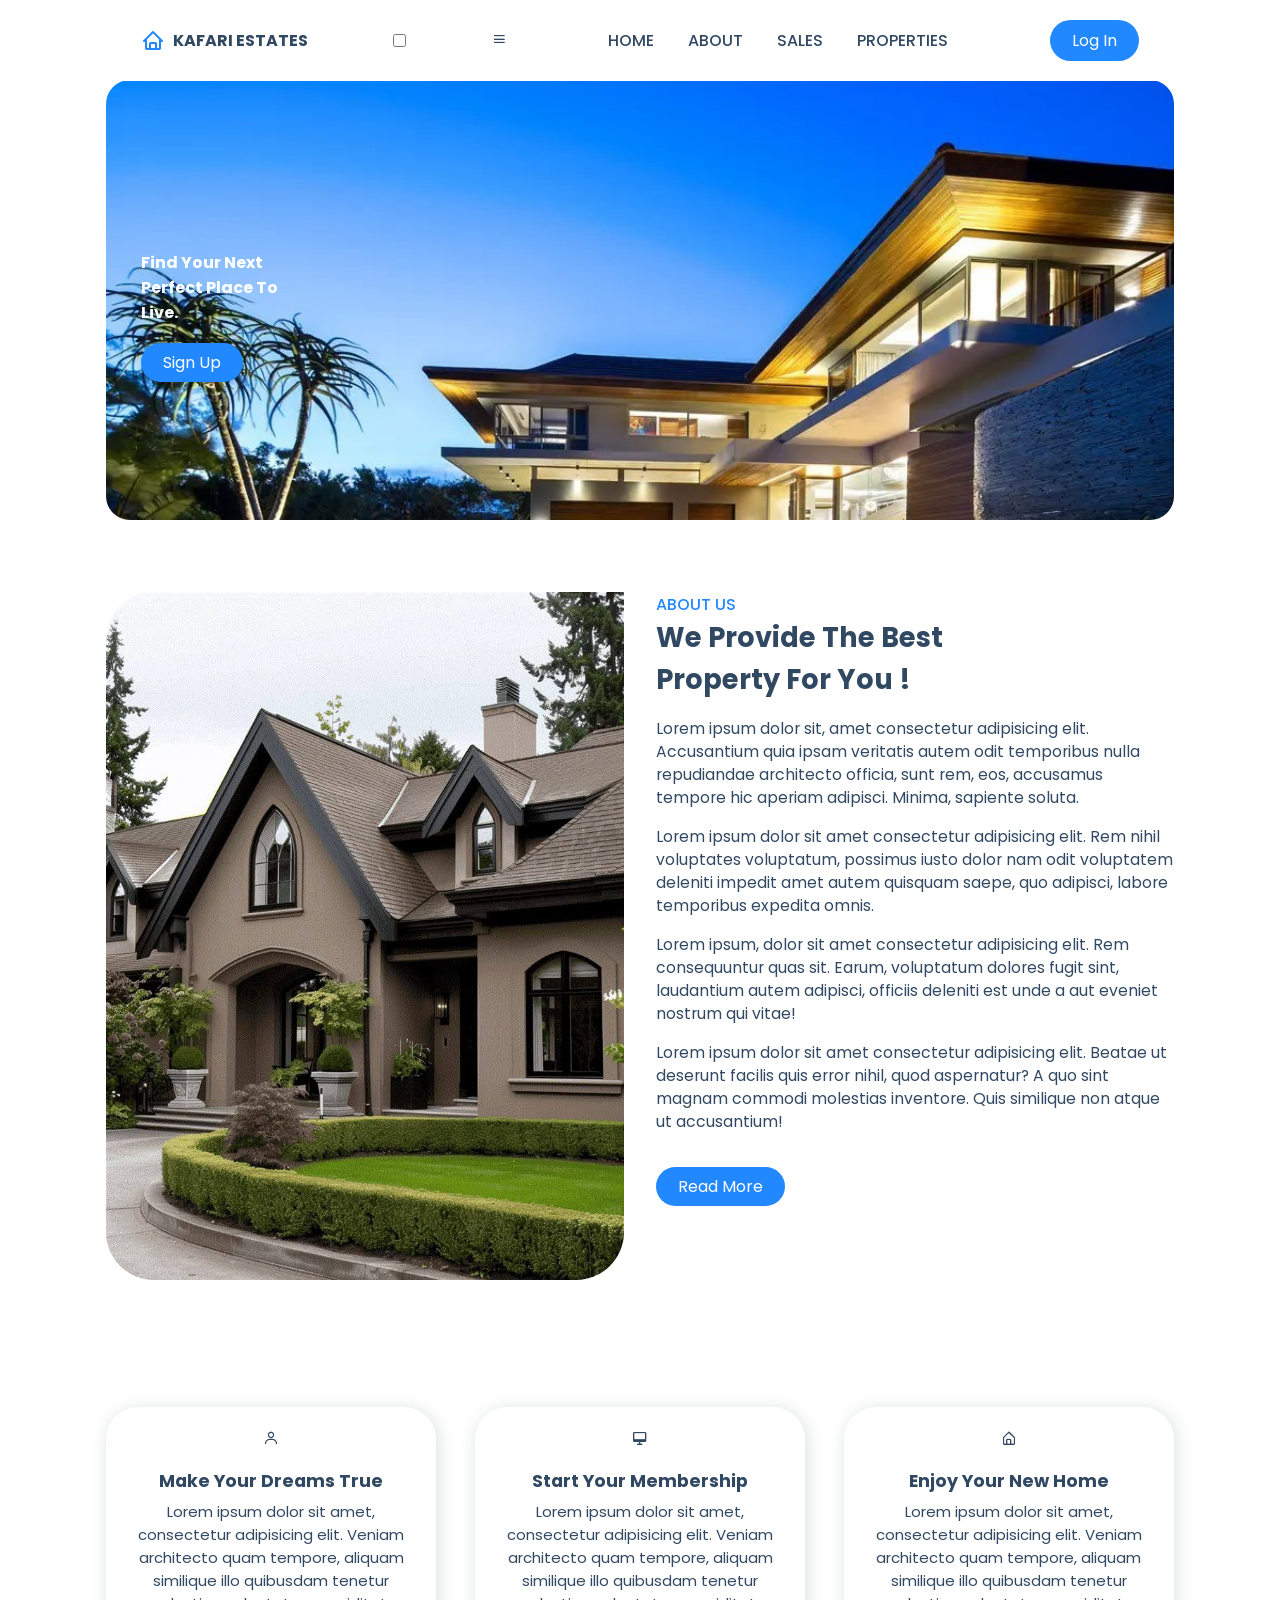
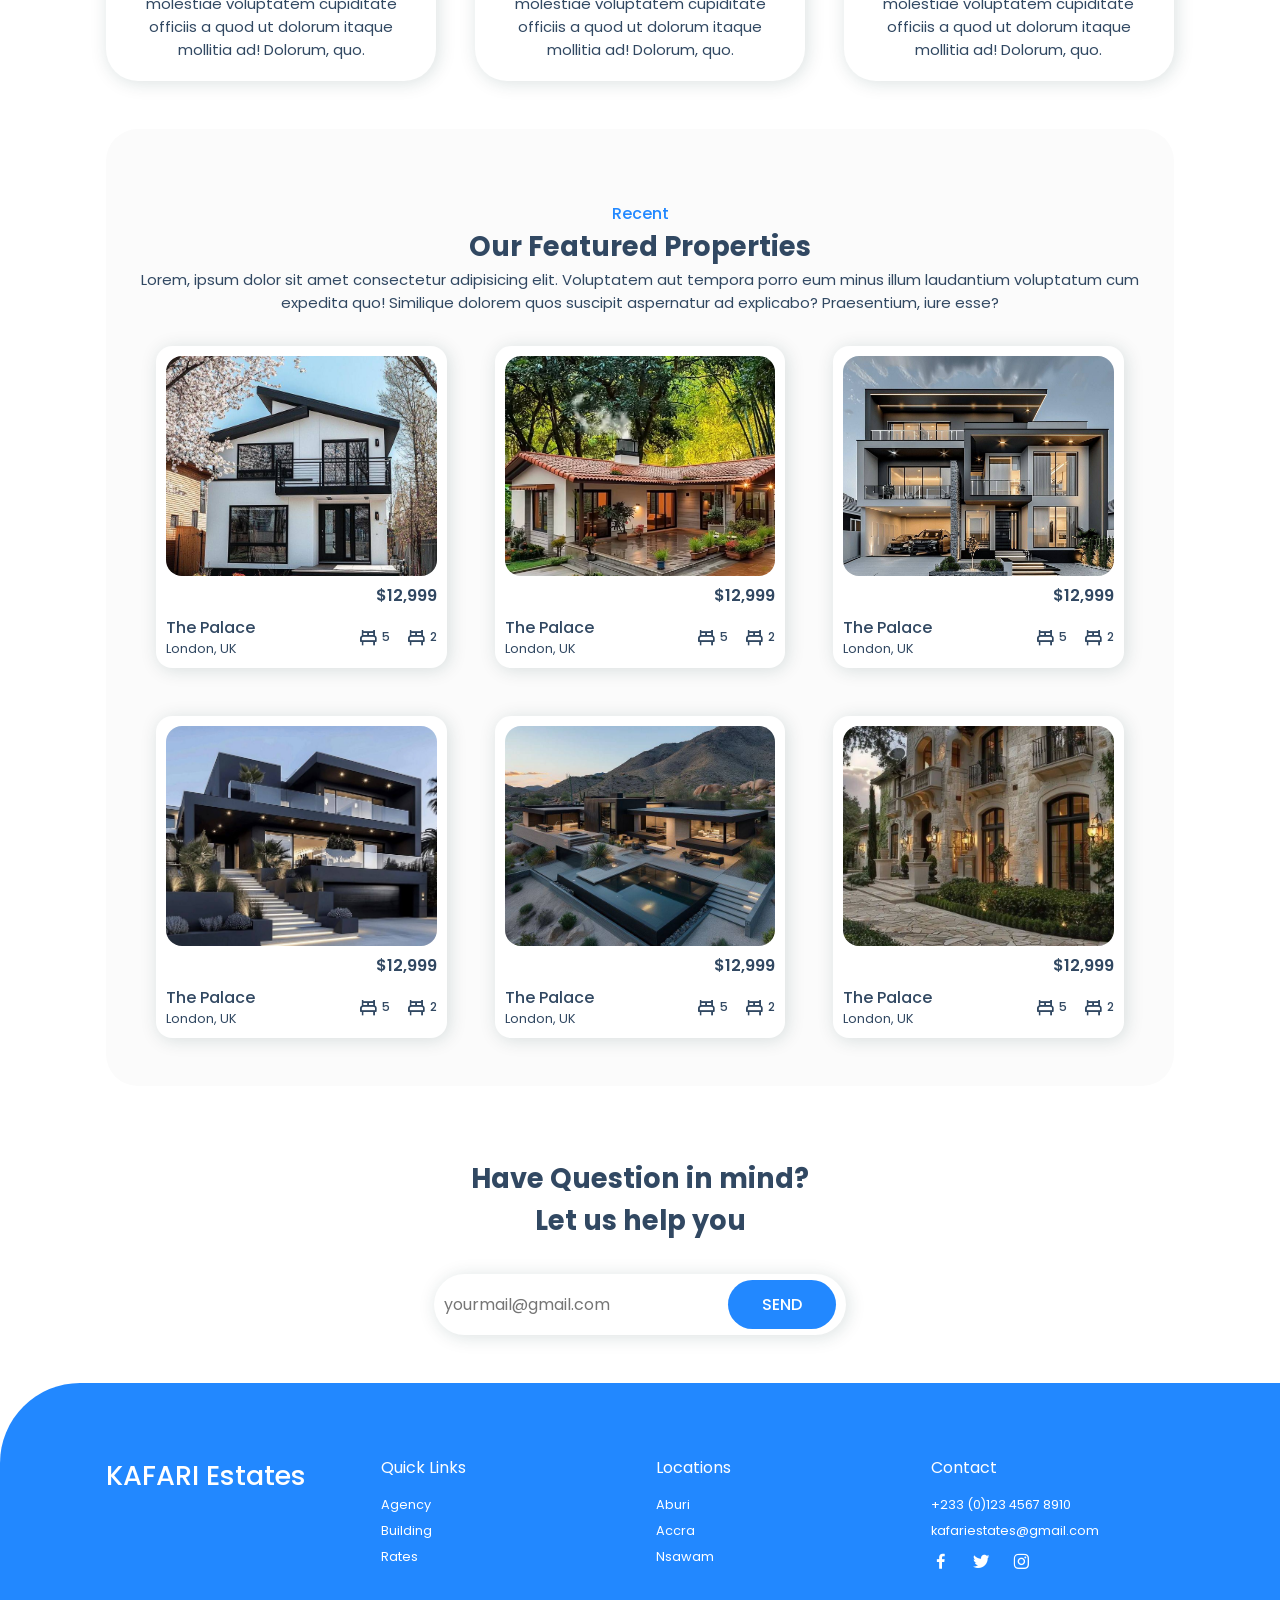
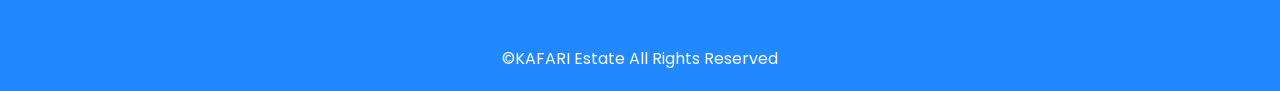
<file: work/index.html>
<!DOCTYPE html>
<html lang="en">
<head>
    <meta charset="UTF-8">
    <meta name="viewport" content="width=device-width, initial-scale=1.0">
    <title>KAFARI</title>
    <!--Link To CSS-->
    <link rel="stylesheet" href="style.css">
    <!-- Box Icons -->
    <link rel="stylesheet"
    href="https://cdn.jsdelivr.net/npm/boxicons@latest/css/boxicons.min.css">

</head>
<body>
    <!--Navbar-->
    <header>
        <div class="nav container">
            <!--Logo-->
            <a href="index.html" class="logo"><i class='bx bx-home'></i> KAFARI Estates</a>
            <!--Menu Icon-->
            <input type="checkbox" name="" id="menu">
            <label for="menu" class="menu-icon"><i class='bx bx-menu'></i></label>
            <!--Nav List-->
            <ul class="navbar">
                <li><a href="#home">Home</a></li>
                <li><a href="#about">About</a></li>
                <li><a href="#sales">Sales</a></li>
                <li><a href="#properties">Properties</a></li>
                </ul>
                <!--Log In Buttons-->
                <a href="ok.html" class="btn">Log In</a>


        </div>
    </header>
    <!-- Home-->
     <section class="home container" id="home">
         <div class="home-text">
             <h1>Find Your Next <br>Perfect Place To <br>Live.</h1><br>
             <a href="sign-up.html" class="btn">Sign Up </a>
         </div>
         </section>
         <!--About-->
         <section class="about container" id="about">
         <div class="about-img">
            <img src="images/about.jpg" alt="">
         </div>
         <div class="about-text">
             <span>About Us</span>
             <h2>We Provide The Best <br>Property For You !</h2>
             <p>Lorem ipsum dolor sit, amet consectetur adipisicing elit. Accusantium quia ipsam veritatis autem odit temporibus nulla repudiandae architecto officia, sunt rem, eos, accusamus tempore hic aperiam adipisci. Minima, sapiente soluta.</p>
                <p>Lorem ipsum dolor sit amet consectetur adipisicing elit. Rem nihil voluptates voluptatum, possimus iusto dolor nam odit voluptatem deleniti impedit amet autem quisquam saepe, quo adipisci, labore temporibus expedita omnis.</p>
                <p>Lorem ipsum, dolor sit amet consectetur adipisicing elit. Rem consequuntur quas sit. Earum, voluptatum dolores fugit sint, laudantium autem adipisci, officiis deleniti est unde a aut eveniet nostrum qui vitae!</p>
                <p>Lorem ipsum dolor sit amet consectetur adipisicing elit. Beatae ut deserunt facilis quis error nihil, quod aspernatur? A quo sint magnam commodi molestias inventore. Quis similique non atque ut accusantium!</p>
                <br><a href="#" class="btn">Read More</a>
                </div>
                </section>
                <!--Sales-->
                <section class="sales container" id="sales">
                    <!--Box 1-->
                <div class="box">
                    <i class='bx bx-user'></i>
                    <h3>Make Your Dreams True</i></h3>
                    <p>Lorem ipsum dolor sit amet, consectetur adipisicing elit. Veniam architecto quam tempore, aliquam similique illo quibusdam tenetur molestiae voluptatem cupiditate officiis a quod ut dolorum itaque mollitia ad! Dolorum, quo.</p>
                    </div>
                    <!--Box 2-->
                    <div class="box">
                        <i class='bx bx-desktop'></i>
                        <h3>Start Your Membership</i></h3>
                        <p>Lorem ipsum dolor sit amet, consectetur adipisicing elit. Veniam architecto quam tempore, aliquam similique illo quibusdam tenetur molestiae voluptatem cupiditate officiis a quod ut dolorum itaque mollitia ad! Dolorum, quo.</p>    
                   </div>
                    <!--Box 1-->
                    <div class="box">
                        <i class='bx bx-home-alt'></i>
                        <h3>Enjoy Your New Home</i></h3>
                        <p>Lorem ipsum dolor sit amet, consectetur adipisicing elit. Veniam architecto quam tempore, aliquam similique illo quibusdam tenetur molestiae voluptatem cupiditate officiis a quod ut dolorum itaque mollitia ad! Dolorum, quo.</p>    
                   </div>
                </section>
                <!--Properties-->
                <section class="properties container" id="properties">
                    <div class="heading">
                        <span>Recent</span>
                        <h2>Our Featured Properties</h2>
                        <p>Lorem, ipsum dolor sit amet consectetur adipisicing elit. Voluptatem aut tempora porro eum minus illum laudantium voluptatum cum expedita quo! Similique dolorem quos suscipit aspernatur ad explicabo? Praesentium, iure esse?</p>  
                    </div>
                    <div class="properties-container container">
                        <!--Box 1-->
                        <div class="box">
                            <img src="images/p1.jpg">
                            <h3>$12,999</h3>
                            <div class="content">
                                <div class="text">
                                    <h3>The Palace</h3>
                                    <p>London, UK</p>
                                </div>
                                <div class="icon">
                                    <i class='bx bx-bed' ><span>5</span></i>
                                    <i class='bx bx-bed' ><span>2</span></i>
                                </div>
                            </div>
                        </div>
                          <!--Box 2-->
                          <div class="box">
                            <img src="images/p2.jpg">
                            <h3>$12,999</h3>
                            <div class="content">
                                <div class="text">
                                    <h3>The Palace</h3>
                                    <p>London, UK</p>
                                </div>
                                <div class="icon">
                                    <i class='bx bx-bed' ><span>5</span></i>
                                    <i class='bx bx-bed' ><span>2</span></i>
                                </div>
                            </div>
                        </div>
                          <!--Box 3-->
                          <div class="box">
                            <img src="images/p3.jpg">
                            <h3>$12,999</h3>
                            <div class="content">
                                <div class="text">
                                    <h3>The Palace</h3>
                                    <p>London, UK</p>
                                </div>
                                <div class="icon">
                                    <i class='bx bx-bed' ><span>5</span></i>
                                    <i class='bx bx-bed' ><span>2</span></i>
                                </div>
                            </div>
                        </div>
                          <!--Box 4-->
                          <div class="box">
                            <img src="images/p4.jpg">
                            <h3>$12,999</h3>
                            <div class="content">
                                <div class="text">
                                    <h3>The Palace</h3>
                                    <p>London, UK</p>
                                </div>
                                <div class="icon">
                                    <i class='bx bx-bed' ><span>5</span></i>
                                    <i class='bx bx-bed' ><span>2</span></i>
                                </div>
                            </div>
                        </div>
                          <!--Box 5-->
                          <div class="box">
                            <img src="images/p5.jpg">
                            <h3>$12,999</h3>
                            <div class="content">
                                <div class="text">
                                    <h3>The Palace</h3>
                                    <p>London, UK</p>
                                </div>
                                <div class="icon">
                                    <i class='bx bx-bed' ><span>5</span></i>
                                    <i class='bx bx-bed' ><span>2</span></i>
                                </div>
                            </div>
                        </div>
                          <!--Box 6-->
                          <div class="box">
                            <img src="images/p6.jpg">
                            <h3>$12,999</h3>
                            <div class="content">
                                <div class="text">
                                    <h3>The Palace</h3>
                                    <p>London, UK</p>
                                </div>
                                <div class="icon">
                                    <i class='bx bx-bed' ><span>5</span></i>
                                    <i class='bx bx-bed' ><span>2</span></i>
                                </div>
                            </div>
                        </div>
                    </div>
                </section>
                <!--NewsLetter-->
                <section class="newsletter container">
                    <h2>Have Question in mind? <br> Let us help you</h2>
                    <form action="">
                        <input type="email" name="" id="email-box" placeholder="yourmail@gmail.com" required>
                        <input type="submit" value="Send" class="btn">
                    </form>
                </section>
                <!--Footer-->
                <section class="footer">
                    <div class="footer-container container">
                        <h2>KAFARI Estates</h2>
                        <div class="footer-box">
                            <h3>Quick Links</h3>
                            <a href="#">Agency</a>
                            <a href="#">Building</a>   
                            <a href="#">Rates</a>
                            </div>
                            <div class="footer-box">
                                <h3>Locations</h3>
                                <a href="#">Aburi</a>
                                <a href="#">Accra</a>   
                                <a href="#">Nsawam</a>
                                </div>
                                <div class="footer-box">
                                    <h3>Contact</h3>
                                    <a href="#">+233 (0)123 4567 8910</a>
                                    <a href="#">kafariestates@gmail.com</a>   
                                    <div class="social">
                                        <a href="#"><i class='bx bxl-facebook'></i></a>
                                        <a href="#"><i class='bx bxl-twitter'></i></a>
                                        <a href="#"><i class='bx bxl-instagram'></i></a>
                                    </div>
                        </div>
                    </div>
                    </section>
                    <!--Copyright-->
                    <div class="copyright">
                    <p>&#169;KAFARI Estate All Rights Reserved </p>
                    </div>


    
</body>
</html>
</file>
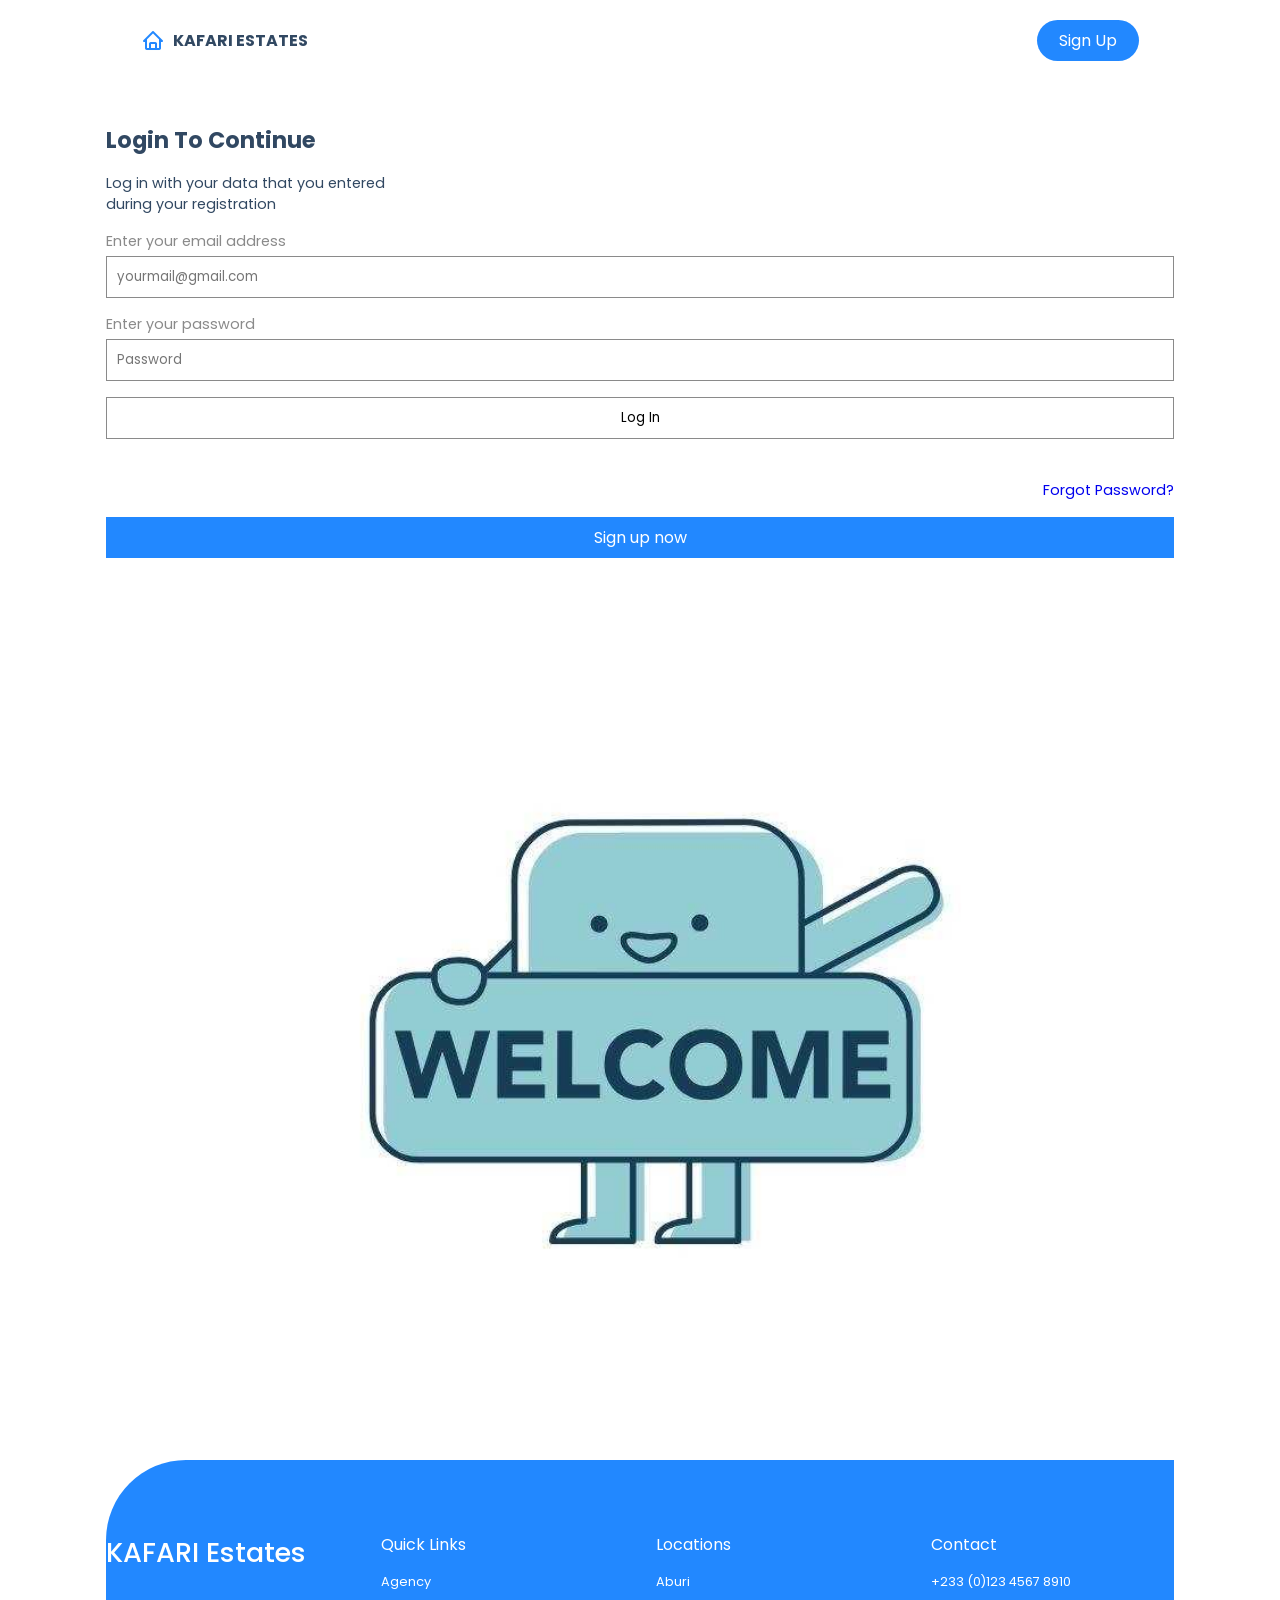
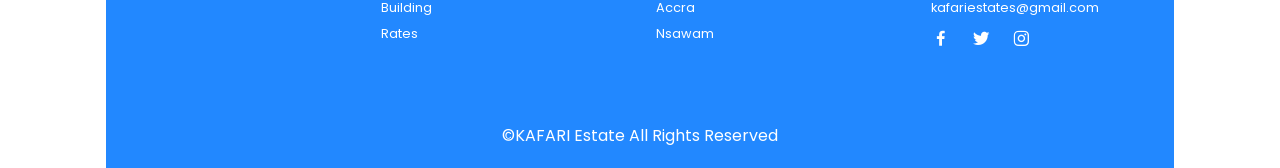
<file: work/login.html>
<!DOCTYPE html>
<html lang="en">
<head>
    <meta charset="UTF-8">
    <meta name="viewport" content="width=device-width, initial-scale=1.0">
    <title>Log In</title>
    <!--Link To CSS-->
    <link rel="stylesheet" href="style.css">
    <!-- Box Icons -->
    <link rel="stylesheet"
    href="https://cdn.jsdelivr.net/npm/boxicons@latest/css/boxicons.min.css">

</head>
<body>
    <!--Navbar-->
    <header>
        <div class="nav container">
            <!--Logo-->
            <a href="index.html" class="logo"><i class='bx bx-home'></i> KAFARI Estates</a>
                <!--Log In Buttons-->
                <a href="sign-up.html" class="btn">Sign Up</a>


        </div>
    </header>
    <!--Log In-->
    <div class="login container">
        <div class="login-container"> <br><br><br>
            <h2>Login To Continue</h2>
            <p>Log in with your data that you entered <br>during your registration</p>
            <!-- Login Form-->
             <form action="">
                <span>Enter your email address</span>
                <input type="email" name="" id="" placeholder="yourmail@gmail.com" required>
                <span>Enter your password</span>
                <input type="password" name="" id="" placeholder="Password" required>
                <input type="submit" value="Log In" class="button"><br>
                <a href="#">Forgot Password?</a>
             </form>
             <a href="sign-up.html" class="btn">Sign up now</a>

        </div>
        <!--Log In Image-->
        <div class="login-image">
            <img src="images/login.jpg" alt="">
    </div>
                <!--Footer-->
                <section class="footer">
                    <div class="footer-container container">
                        <h2>KAFARI Estates</h2>
                        <div class="footer-box">
                            <h3>Quick Links</h3>
                            <a href="#">Agency</a>
                            <a href="#">Building</a>   
                            <a href="#">Rates</a>
                            </div>
                            <div class="footer-box">
                                <h3>Locations</h3>
                                <a href="#">Aburi</a>
                                <a href="#">Accra</a>   
                                <a href="#">Nsawam</a>
                                </div>
                                <div class="footer-box">
                                    <h3>Contact</h3>
                                    <a href="#">+233 (0)123 4567 8910</a>
                                    <a href="#">kafariestates@gmail.com</a>   
                                    <div class="social">
                                        <a href="#"><i class='bx bxl-facebook'></i></a>
                                        <a href="#"><i class='bx bxl-twitter'></i></a>
                                        <a href="#"><i class='bx bxl-instagram'></i></a>
                                    </div>
                        </div>
                    </div>
                    </section>
                    <!--Copyright-->
                    <div class="copyright">
                    <p>&#169;KAFARI Estate All Rights Reserved </p>
                    </div>


    
</body>
</html>
</file>
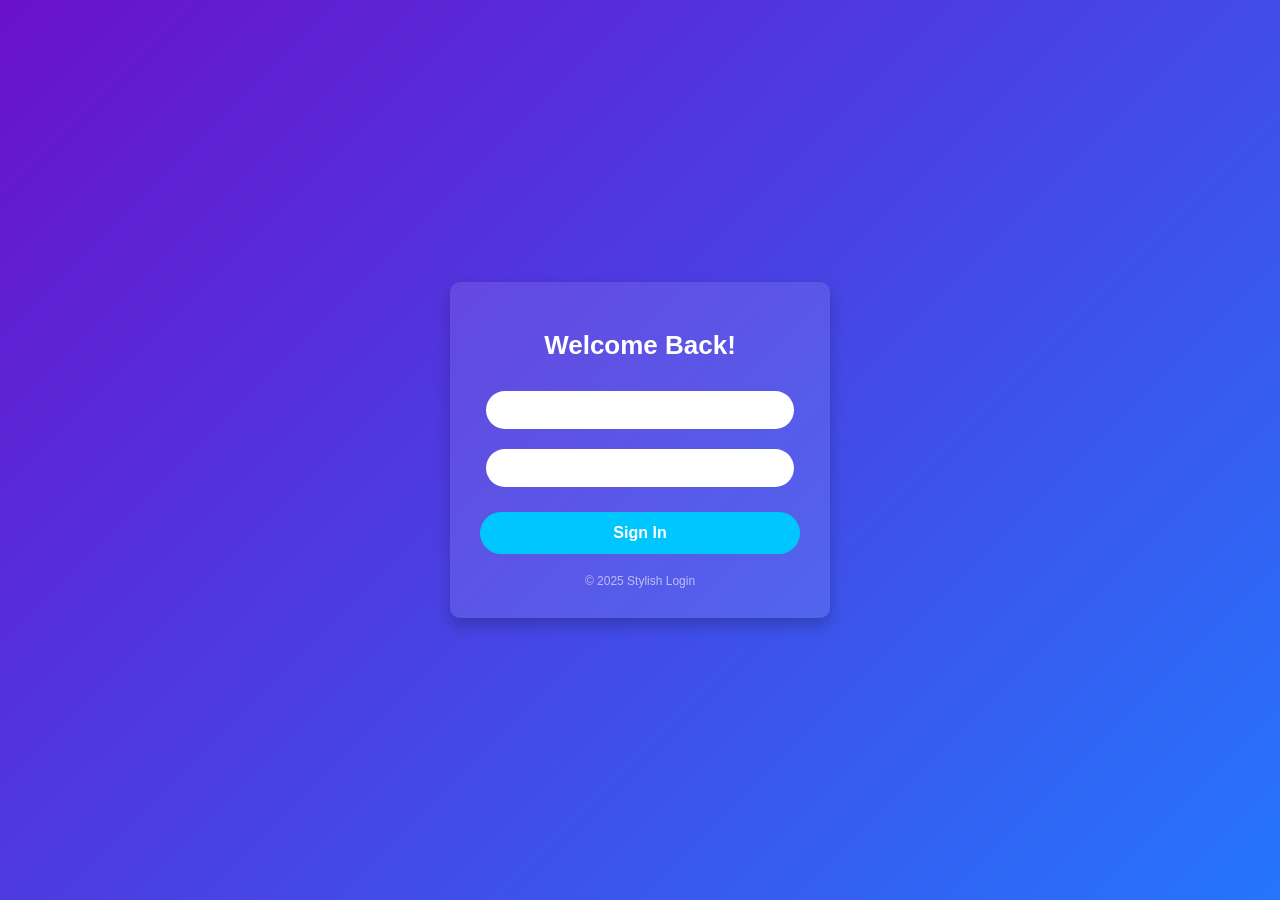
<file: work/login1.html>
<!DOCTYPE html>
<html lang="en">
<head>
    <meta charset="UTF-8">
    <meta name="viewport" content="width=device-width, initial-scale=1.0">
    <title>Login Page</title>
    <style>
        body {
            margin: 0;
            padding: 0;
            font-family: 'Verdana', sans-serif;
            background: linear-gradient(135deg, #6a11cb, #2575fc);
            display: flex;
            justify-content: center;
            align-items: center;
            height: 100vh;
            color: #fff;
        }

        .login-box {
            background-color: rgba(255, 255, 255, 0.1);
            padding: 30px;
            border-radius: 10px;
            box-shadow: 0 8px 15px rgba(0, 0, 0, 0.2);
            width: 320px;
            text-align: center;
        }

        .login-box h1 {
            font-size: 26px;
            margin-bottom: 20px;
            color: #fff;
        }

        .login-box input[type="text"], .login-box input[type="password"] {
            width: 90%;
            padding: 10px;
            margin: 10px 0;
            border: none;
            border-radius: 25px;
            font-size: 16px;
            outline: none;
        }

        .login-box input[type="text"]::placeholder, .login-box input[type="password"]::placeholder {
            color: rgba(255, 255, 255, 0.7);
        }

        .login-box button {
            margin-top: 15px;
            width: 100%;
            padding: 12px;
            border: none;
            border-radius: 25px;
            background-color: #00c6ff;
            font-size: 16px;
            font-weight: bold;
            color: #fff;
            cursor: pointer;
            transition: background-color 0.3s ease;
        }

        .login-box button:hover {
            background-color: #0078ff;
        }

        .footer {
            margin-top: 20px;
            font-size: 12px;
            color: rgba(255, 255, 255, 0.6);
        }
    </style>
</head>
<body>
    <div class="login-box">
        <h1>Welcome Back!</h1>
        <form>
            <input type="text" name="username" placeholder="Enter your username" required>
            <input type="password" name="password" placeholder="Enter your password" required>
            <button type="submit">Sign In</button>
        </form>
        <div class="footer">© 2025 Stylish Login</div>
    </div>
</body>
</html>
</file>
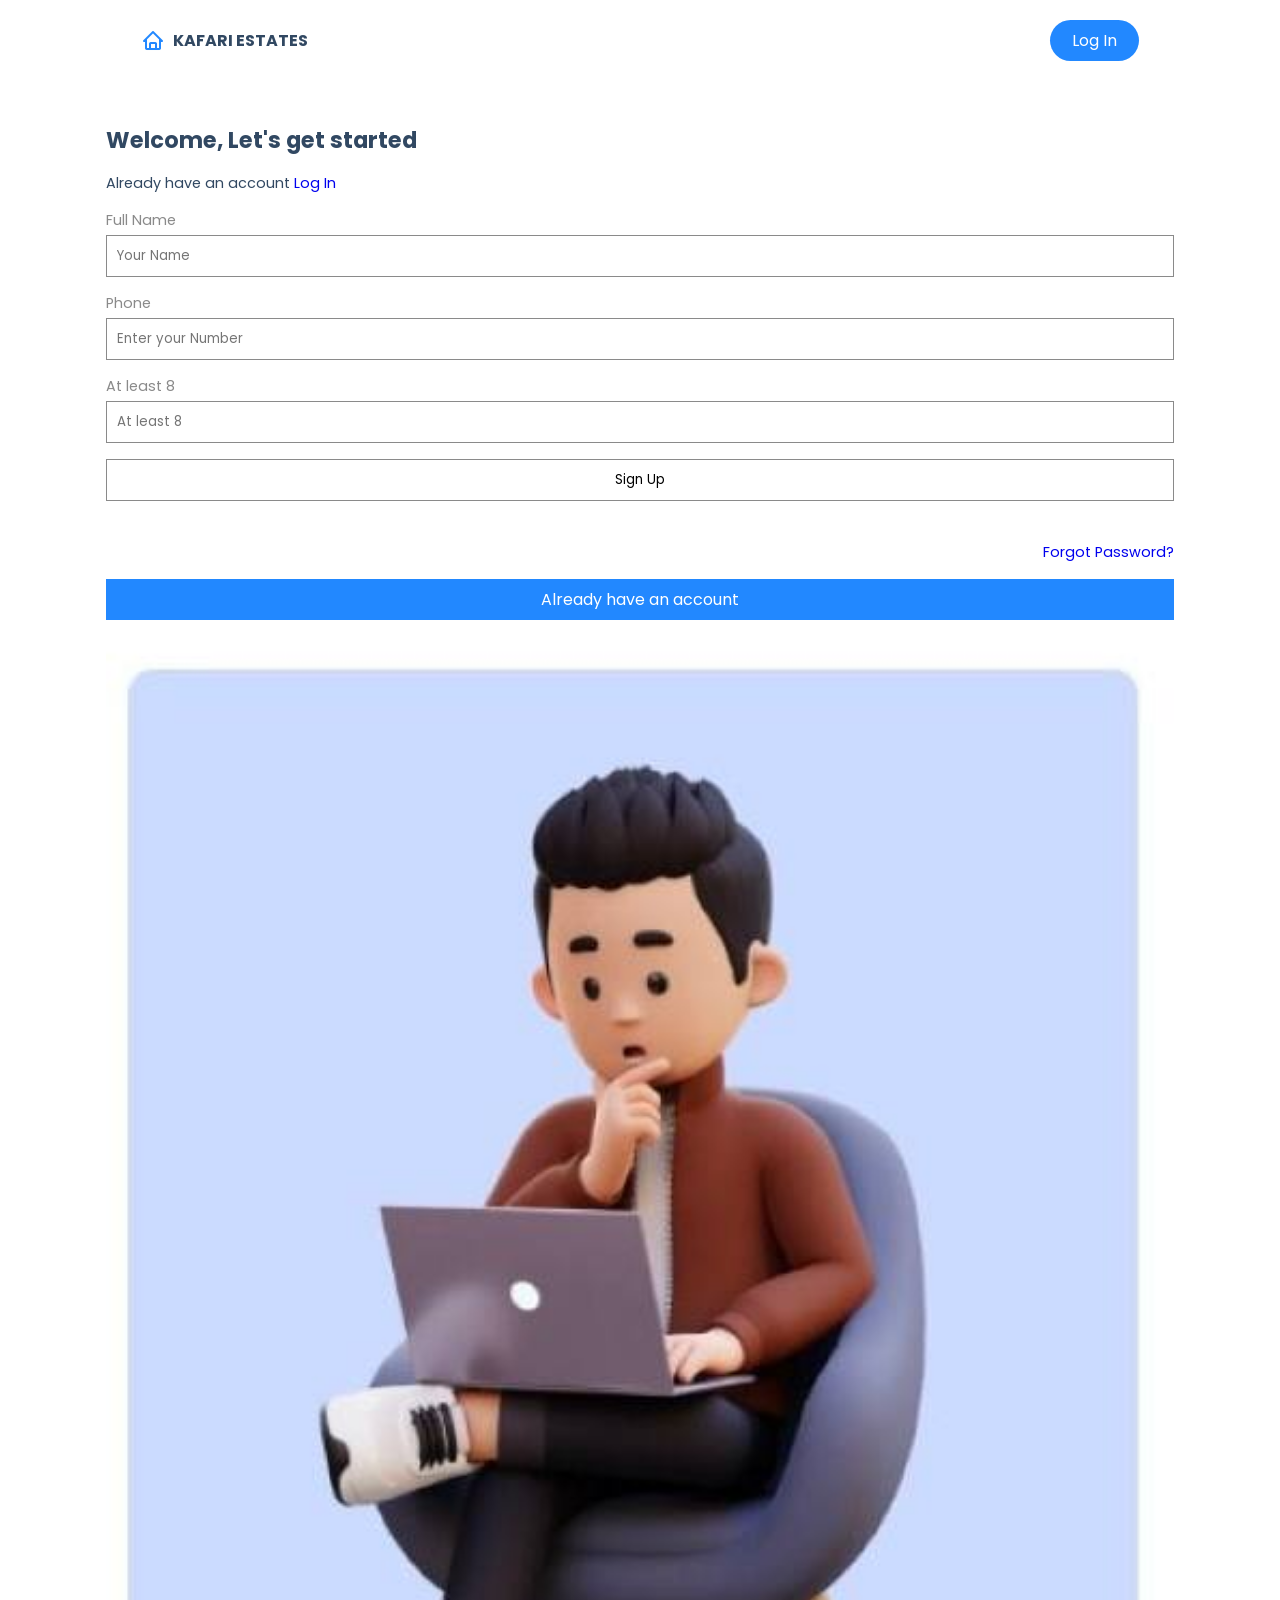
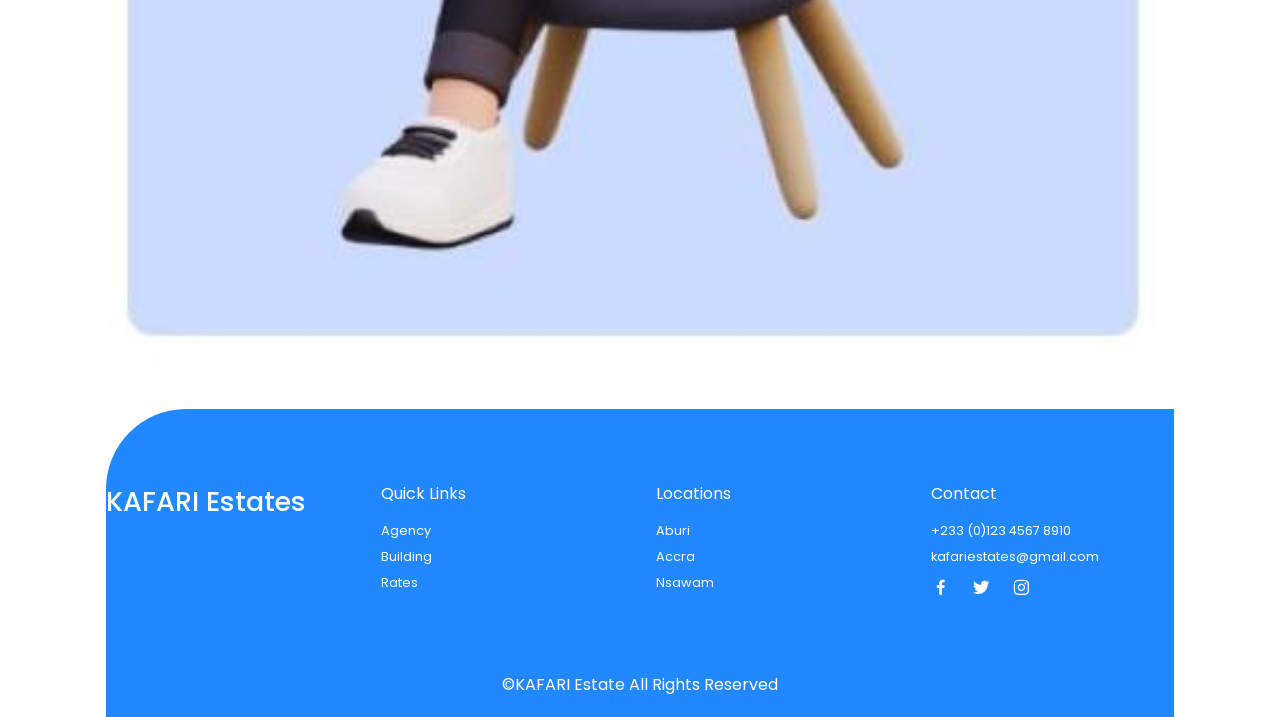
<file: work/sign-up.html>
<!DOCTYPE html>
<html lang="en">
<head>
    <meta charset="UTF-8">
    <meta name="viewport" content="width=device-width, initial-scale=1.0">
    <title>Sign Up</title>
    <!--Link To CSS-->
    <link rel="stylesheet" href="style.css">
    <!-- Box Icons -->
    <link rel="stylesheet"
    href="https://cdn.jsdelivr.net/npm/boxicons@latest/css/boxicons.min.css">

</head>
<body>
    <!--Navbar-->
    <header>
        <div class="nav container">
            <!--Logo-->
            <a href="index.html" class="logo"><i class='bx bx-home'></i> KAFARI Estates</a>
                <!--Log In Buttons-->
                <a href="login.html" class="btn">Log In</a>


        </div>
    </header>
    <!--Sign Up-->
    <div class="login container">
        <div class="login-container"> <br><br><br>
            <h2>Welcome, Let's get started</h2>
            <p>Already have an account <a href="login.html">Log In</a></p>
            <!-- Login Form-->
             <form action="">
                <span>Full Name</span>
                <input type="text" name="" id="" placeholder="Your Name" required>
                <span>Phone</span>
                <input type="tel" name="" id="" placeholder="Enter your Number" required>
                <span>At least 8</span>
                <input type="password" name="" id="" placeholder="At least 8" required>
                <input type="submit" value="Sign Up" class="button"><br>
                <a href="#">Forgot Password?</a>
             </form>
             <a href="login.html" class="btn">Already have an account</a>

        </div>
        <!--Log In Image-->
        <div class="login-image">
            <img src="images/sign-up.jpg" alt="">
    </div>
                <!--Footer-->
                <section class="footer">
                    <div class="footer-container container">
                        <h2>KAFARI Estates</h2>
                        <div class="footer-box">
                            <h3>Quick Links</h3>
                            <a href="#">Agency</a>
                            <a href="#">Building</a>   
                            <a href="#">Rates</a>
                            </div>
                            <div class="footer-box">
                                <h3>Locations</h3>
                                <a href="#">Aburi</a>
                                <a href="#">Accra</a>   
                                <a href="#">Nsawam</a>
                                </div>
                                <div class="footer-box">
                                    <h3>Contact</h3>
                                    <a href="#">+233 (0)123 4567 8910</a>
                                    <a href="#">kafariestates@gmail.com</a>   
                                    <div class="social">
                                        <a href="#"><i class='bx bxl-facebook'></i></a>
                                        <a href="#"><i class='bx bxl-twitter'></i></a>
                                        <a href="#"><i class='bx bxl-instagram'></i></a>
                                    </div>
                        </div>
                    </div>
                    </section>
                    <!--Copyright-->
                    <div class="copyright">
                    <p>&#169;KAFARI Estate All Rights Reserved </p>
                    </div>


    
</body>
</html>
</file>
<file: work/style.css>
/* Google Fonts */
@import url('https://fonts.googleapis.com/css2?family=Poppins:wght@400;500;600;700&display=swap');
*{
    font-family: "Poppins", sans-serif;
    margin: 0;
    padding: 0;
    box-sizing: border-box;
    scroll-behavior: smooth;
    scroll-padding-top: 3rem;
    list-style: none;
    text-decoration: none;
}
/*Variables*/
:root{
    --main-color: #2288ff;
    --second-color: #192f6a;
    --text-color: #314862;
    --bg-color: #fff;

    /* Box Shadow */
    --box-shadow: 2px 2px 18px rgb(14 52 54 / 15%);

}
img {
    width: 100%;
}
body {
    color: var(--text-color);
}
section {
    padding: 4.5rem 0 3rem;
}
.container {
    max-width: 1068px;
    margin-left: auto;
    margin-right: auto;
}
header {
    display: block;
    width: 100%;
    background: var(--bg-color);
    position: fixed;
    top: 0;
    left: 0;
    z-index: 100;
}
.nav {
    display: flex;
    align-items: center;
    justify-content: space-between;
    padding: 20px 35px;
}
.logo {
    display: flex;
    align-items: center;
    column-gap: 0.5rem;
    font-size: 1rem;
    font-weight: 700;
    color: var(--text-color);
    text-transform: uppercase;
}
.logo .bx {
    font-size: 24px;
    color: var(--main-color);
}
.navbar {
    display: flex;  
}
.navbar a {
    padding: 8px 17px;
    color: var(--text-color);
    font-size: 1rem;
    text-transform: uppercase;
    font-weight: 500;
}
.navbar a:hover {
    color: var(--main-color);
}
#menu-icon {
    font-size: 24px;
    cursor: pointer;
    display: none;
}
.btn {
    padding: 8px 22px;
    background-color: var(--main-color);
    color: var(--bg-color);
    border-radius: 5rem;
}
.btn:hover{
    background-color: #3492fd;
}

/* Home */
.home {
    margin-top: 5rem;
    background: url(images/home.jpg);
    background-repeat: no-repeat;
    background-size: cover;
    background-position: center;
    height: 440px;
    border-radius: 1.5rem;
    display: flex;
    align-items: center;
}
.home-text {
    padding-left: 35px;
}
.home-text h1 {
    color: var(--bg-color);
    font-size: 1rem;
}
.about {
    display: grid;
    grid-template-columns: repeat(auto-fit, minmax(18rem, auto));
    gap: 2rem;
}
.about img {
    border-radius: 3rem 0 3rem 3rem;
}
.about-text span {
    font-size: 1rem;
    text-transform: uppercase;
    font-weight: 500;
    color: var(--main-color);
}
.about-text h2 {
    font-size: 1.7rem;
}
.about-text p {
    font-size: 0.98rem;
   margin: 1rem 0 1rem;
}
.sales {
    display: grid;
    grid-template-columns: repeat(auto-fit, minmax(240px, auto));
    gap: 2.4rem;
}
.sales .box {
    padding: 20px;
    background: var(--bg-color);
    box-shadow: var(--box-shadow);
    text-align: center;
    border-radius: 2rem;  
}
.sales .box:hover {
    background: var(--main-color);
    color: var(--bg-color);
    transition: 0.4s all linear;
}
.sales .box .box {
    padding: 10px;
    border-radius: 50%;
    background: #f6f6fe;
    color: var(--main-color);
    font-size: 20px;
}
.sales .box h3 {
    font-size: 1.1rem;
    margin: 1rem 0 0.4rem;
}
.sales .box p {
    font-size: 00.938rem;
}
/* Properties */
.heading {
    text-align: center;
    margin-bottom: 2rem;
}
.heading span {
    font-weight: 500;
    color: var(--main-color);
}
.heading h2 {
    font-size: 1.7rem;
}
.heading p {
    font-size: 0.938rem;
}
.properties {
    background: #fbfbfb;
    border-radius: 2rem;
}
.properties-container {
    display: grid;
    grid-template-columns: repeat(auto-fit, minmax(240px, auto));
    gap: 3rem;
    padding: 0 50px;
}
.properties-container .box {
    background: var(--bg-color);
    padding: 10px;
    border-radius: 1rem;
    box-shadow: var(--box-shadow);
}
.properties-container .box:hover {
    transform: translateY(-10px);
    transform: 0.5s;
}
.properties-container .box img {
    border-radius: 1rem;
    height: 220px;
    object-fit: cover;
    object-position: center;
}
.properties-container .box h3 {
    font-size: 1rem;
    font-weight: 600;
    float: right;
}
.properties-container .box .content {
    display: flex;
    justify-content: space-between;
    margin-top: 2rem;    
}
.properties-container .box .content .text h3{
    font-weight: 500;
}
.properties-container .box .content .text p {
    font-size: 0.8rem;
}
.properties-container .box .content .icon {
    display: flex;
    align-items: center;
    column-gap: 1rem;
}
.properties-container .box .content .icon .bx {
    display: flex;
    align-items: center;
    font-size: 20px;
}
.properties-container .box .content .icon span {        
    font-size: 12px;
    font-weight: 500;
    margin-left: 4px;
}
.newsletter {
    display: flex;
    flex-direction: column;
    align-items: center;
    row-gap: 2rem;
    justify-content: center;
    text-align: center;
}
.newsletter h2 {
    font-size: 1.7rem;
}
.newsletter form {
    background: var(--bg-color);
    box-shadow: var(--box-shadow);
    padding: 6px 10px;
    border-radius: 5rem;
}
.newsletter form input {
    border: none;
    outline: none;
    font-size: 1rem;
}
.newsletter #email-box {
    width: 280px;
}
.newsletter .btn {
    padding: 12px 34px;
    font-weight: 500;
    text-transform: uppercase;
}
.footer {
    background: var(--main-color);
    color: var(--bg-color);
    border-radius: 5rem 0 0 0;
}
.footer-container{
    display: grid;
    grid-template-columns: repeat(auto-fit, minmax(240px, auto));
    gap: 2rem;
}
.footer-container h2 {
    font-size: 1.7rem;
    font-weight: 500;
}
.footer-box {
    display: flex;
    flex-direction: column;
}
.footer-box h3 {
    margin-bottom: 1rem;
    font-size: 1rem;
    font-weight: 400;
}
.footer-box a {
    font-size: 0.8rem;
    color: var(--bg-color);
    font-weight: 400;
    margin-bottom: 0.5rem;
}
.footer-box a:hover {
    color: var(--second-color);
}
.social a {
    font-size: 20px;
    margin-right: 1rem;
}
.social a:hover {
    color: var(--second-color);
}
.copyright {
    padding: 20px;
    text-align: center;
    color: var(--bg-color);
    background: var(--main-color);
}

/* Log In */
.login {
    display: grip;
    grid-template-columns: 0.4fr 1fr;
    align-items: center;
    min-height: 100vh;
    margin-top: 2rem;
}
.login-container {
    display: flex;
    flex-direction: column;
    row-gap: 1rem;
}
.login-container h2 {
    font-size: 1.4rem;

}
.login-container p {
    font-size: 0.9rem;
}
.login-container form {
    display: flex;
    flex-direction: column;
}
.login-container form span {
    font-size: 0.9rem;
    color: #8a8a8a;
    margin-bottom: 4px;
}
.login-container form input {
    padding: 10px;
    margin-bottom: 1rem;
    border: 1px solid #8a8a8a;
    margin-bottom: 1rem;
    background: var(--bg-color);
    outline: none;
}
.login-container form .buttom {
    outline: none;
    border: none;
    background: var(--main-color);
    color: var(--bg-color);
    font-size: 0.85rem;
    font-weight: 500;
}
.login-container form .buttom:hover {
    background: #3492fd;
}
.login-container form a {
    font-size: 0.9rem;
    text-align: right;
}
.login-container .btn {
    border-radius: 0;
    text-align: center;
}
</file>
